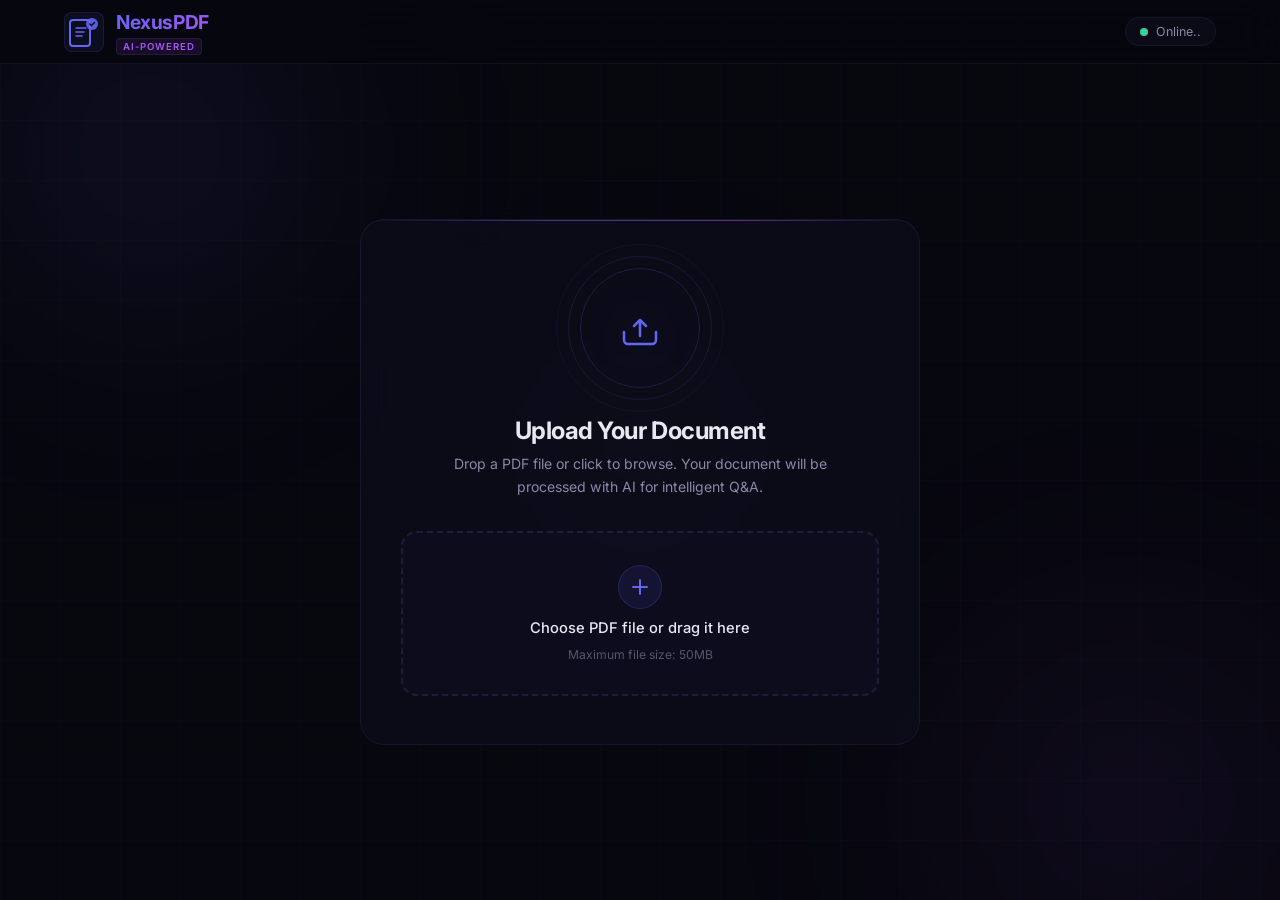
<file: public/index.html>
<!DOCTYPE html>
<html lang="en">
<head>
    <meta charset="UTF-8">
    <meta name="viewport" content="width=device-width, initial-scale=1.0">
    <meta name="description" content="Chat with your PDF documents using AI-powered RAG. Upload a PDF and ask questions about its contents.">
    <title>NexusPDF — AI Document Intelligence</title>
    <link rel="preconnect" href="https://fonts.googleapis.com">
    <link rel="preconnect" href="https://fonts.gstatic.com" crossorigin>
    <link href="https://fonts.googleapis.com/css2?family=Inter:wght@300;400;500;600;700;800&family=JetBrains+Mono:wght@400;500&display=swap" rel="stylesheet">
    <link rel="stylesheet" href="./styles.css">
</head>
<body>
    <!-- Animated Background -->
    <div class="bg-grid"></div>
    <div class="bg-glow bg-glow-1"></div>
    <div class="bg-glow bg-glow-2"></div>
    <div class="bg-glow bg-glow-3"></div>
    <div class="scanline"></div>

    <!-- Main App Container -->
    <div id="app" class="app-container">
        <!-- Header -->
        <header class="header">
            <div class="header-inner">
                <div class="logo-group">
                    <div class="logo-icon">
                        <svg width="32" height="32" viewBox="0 0 32 32" fill="none">
                            <rect x="2" y="4" width="20" height="26" rx="3" stroke="url(#logoGrad)" stroke-width="2"/>
                            <path d="M8 12H18M8 16H16M8 20H14" stroke="url(#logoGrad)" stroke-width="1.5" stroke-linecap="round"/>
                            <circle cx="24" cy="8" r="6" fill="url(#logoGrad)" opacity="0.9"/>
                            <path d="M22 8L23.5 9.5L26.5 6.5" stroke="#0a0a0f" stroke-width="1.5" stroke-linecap="round" stroke-linejoin="round"/>
                            <defs>
                                <linearGradient id="logoGrad" x1="0" y1="0" x2="32" y2="32">
                                    <stop stop-color="#6366f1"/>
                                    <stop offset="1" stop-color="#a855f7"/>
                                </linearGradient>
                            </defs>
                        </svg>
                    </div>
                    <div class="logo-text">
                        <h1>NexusPDF</h1>
                        <span class="logo-badge">AI-Powered</span>
                    </div>
                </div>
                <div class="header-status">
                    <span class="status-dot"></span>
                    <span class="status-text">Online..</span>
                </div>
            </div>
        </header>

        <!-- Main Content -->
        <main class="main-content">
            <!-- Upload Section (shown when no document is loaded) -->
            <section id="uploadSection" class="upload-section">
                <div class="upload-card">
                    <div class="upload-visual">
                        <div class="upload-rings">
                            <div class="ring ring-1"></div>
                            <div class="ring ring-2"></div>
                            <div class="ring ring-3"></div>
                        </div>
                        <div class="upload-icon-wrapper">
                            <svg class="upload-icon" width="48" height="48" viewBox="0 0 48 48" fill="none">
                                <path d="M24 32V16M24 16L18 22M24 16L30 22" stroke="currentColor" stroke-width="2.5" stroke-linecap="round" stroke-linejoin="round"/>
                                <path d="M8 28V36C8 38.2091 9.79086 40 12 40H36C38.2091 40 40 38.2091 40 36V28" stroke="currentColor" stroke-width="2.5" stroke-linecap="round" stroke-linejoin="round"/>
                            </svg>
                        </div>
                    </div>
                    <h2 class="upload-title">Upload Your Document</h2>
                    <p class="upload-subtitle">Drop a PDF file or click to browse. Your document will be processed with AI for intelligent Q&A.</p>
                    
                    <div class="upload-dropzone" id="dropzone">
                        <input type="file" id="fileInput" accept=".pdf" hidden>
                        <div class="dropzone-content" id="dropzoneContent">
                            <div class="dropzone-icon">
                                <svg width="24" height="24" viewBox="0 0 24 24" fill="none">
                                    <path d="M12 5V19M5 12H19" stroke="currentColor" stroke-width="2" stroke-linecap="round"/>
                                </svg>
                            </div>
                            <span class="dropzone-text">Choose PDF file or drag it here</span>
                            <span class="dropzone-hint">Maximum file size: 50MB</span>
                        </div>
                    </div>

                    <!-- Processing State (hidden by default) -->
                    <div class="processing-overlay" id="processingOverlay">
                        <div class="processing-content">
                            <div class="processing-spinner">
                                <div class="spinner-ring"></div>
                                <div class="spinner-ring spinner-ring-2"></div>
                                <div class="spinner-percentage" id="processingPercentage">0%</div>
                            </div>
                            <h3 class="processing-title" id="processingTitle">Uploading Document...</h3>
                            <p class="processing-status" id="processingStatus">Preparing your file for analysis</p>
                            <div class="processing-steps">
                                <div class="step" id="step1">
                                    <div class="step-indicator active"></div>
                                    <span>Uploading file</span>
                                </div>
                                <div class="step" id="step2">
                                    <div class="step-indicator"></div>
                                    <span>Extracting text</span>
                                </div>
                                <div class="step" id="step3">
                                    <div class="step-indicator"></div>
                                    <span>Generating embeddings</span>
                                </div>
                                <div class="step" id="step4">
                                    <div class="step-indicator"></div>
                                    <span>Building vector index</span>
                                </div>
                            </div>
                        </div>
                    </div>
                </div>
            </section>

            <!-- Chat Section (shown after document is uploaded) -->
            <section id="chatSection" class="chat-section hidden">
                <!-- Document Info Bar -->
                <div class="doc-info-bar">
                    <div class="doc-info-left">
                        <div class="doc-icon">
                            <svg width="20" height="20" viewBox="0 0 20 20" fill="none">
                                <path d="M4 2H12L16 6V18H4V2Z" stroke="currentColor" stroke-width="1.5" stroke-linejoin="round"/>
                                <path d="M12 2V6H16" stroke="currentColor" stroke-width="1.5" stroke-linejoin="round"/>
                                <path d="M7 10H13M7 13H11" stroke="currentColor" stroke-width="1.2" stroke-linecap="round"/>
                            </svg>
                        </div>
                        <div class="doc-details">
                            <span class="doc-name" id="docName">document.pdf</span>
                            <span class="doc-meta" id="docMeta">12 pages · 45 chunks</span>
                        </div>
                    </div>
                    <button class="btn-remove" id="btnRemoveDoc" title="Remove document and upload a new one">
                        <svg width="16" height="16" viewBox="0 0 16 16" fill="none">
                            <path d="M4 4L12 12M12 4L4 12" stroke="currentColor" stroke-width="1.5" stroke-linecap="round"/>
                        </svg>
                        <span>New Document</span>
                    </button>
                </div>

                <!-- Chat Messages Area -->
                <div class="chat-messages" id="chatMessages">
                    <div class="welcome-message">
                        <div class="welcome-icon">
                            <svg width="40" height="40" viewBox="0 0 40 40" fill="none">
                                <circle cx="20" cy="20" r="18" stroke="url(#welcomeGrad)" stroke-width="1.5" stroke-dasharray="4 3"/>
                                <path d="M14 20C14 16.6863 16.6863 14 20 14C23.3137 14 26 16.6863 26 20" stroke="url(#welcomeGrad)" stroke-width="1.5" stroke-linecap="round"/>
                                <circle cx="20" cy="24" r="2" fill="url(#welcomeGrad)"/>
                                <defs>
                                    <linearGradient id="welcomeGrad" x1="0" y1="0" x2="40" y2="40">
                                        <stop stop-color="#6366f1"/>
                                        <stop offset="1" stop-color="#a855f7"/>
                                    </linearGradient>
                                </defs>
                            </svg>
                        </div>
                        <h3>Ready to Explore Your Document</h3>
                        <p>Ask any question about your uploaded PDF. I'll find the most relevant sections and provide accurate answers with source citations.</p>
                        <div class="suggestion-chips">
                            <button class="chip" data-question="What is the main topic of this document?">📄 Main topic</button>
                            <button class="chip" data-question="Can you summarize the key points?">📋 Key points</button>
                            <button class="chip" data-question="What are the conclusions drawn in this document?">🎯 Conclusions</button>
                        </div>
                    </div>
                </div>

                <!-- Chat Input -->
                <div class="chat-input-wrapper">
                    <form id="chatForm" class="chat-input-form">
                        <div class="input-container">
                            <textarea id="chatInput" placeholder="Ask a question about your document..." rows="1" maxlength="2000"></textarea>
                            <button type="submit" class="btn-send" id="btnSend" disabled>
                                <svg width="20" height="20" viewBox="0 0 20 20" fill="none">
                                    <path d="M3 10L17 3L10 17L9 11L3 10Z" fill="currentColor"/>
                                </svg>
                            </button>
                        </div>
                        <div class="input-footer">
                            <span class="char-count"><span id="charCount">0</span>/2000</span>
                        </div>
                    </form>
                </div>
            </section>
        </main>
    </div>

    <script src="./config.js"></script>
    <script src="./app.js"></script>
</body>
</html>
</file>
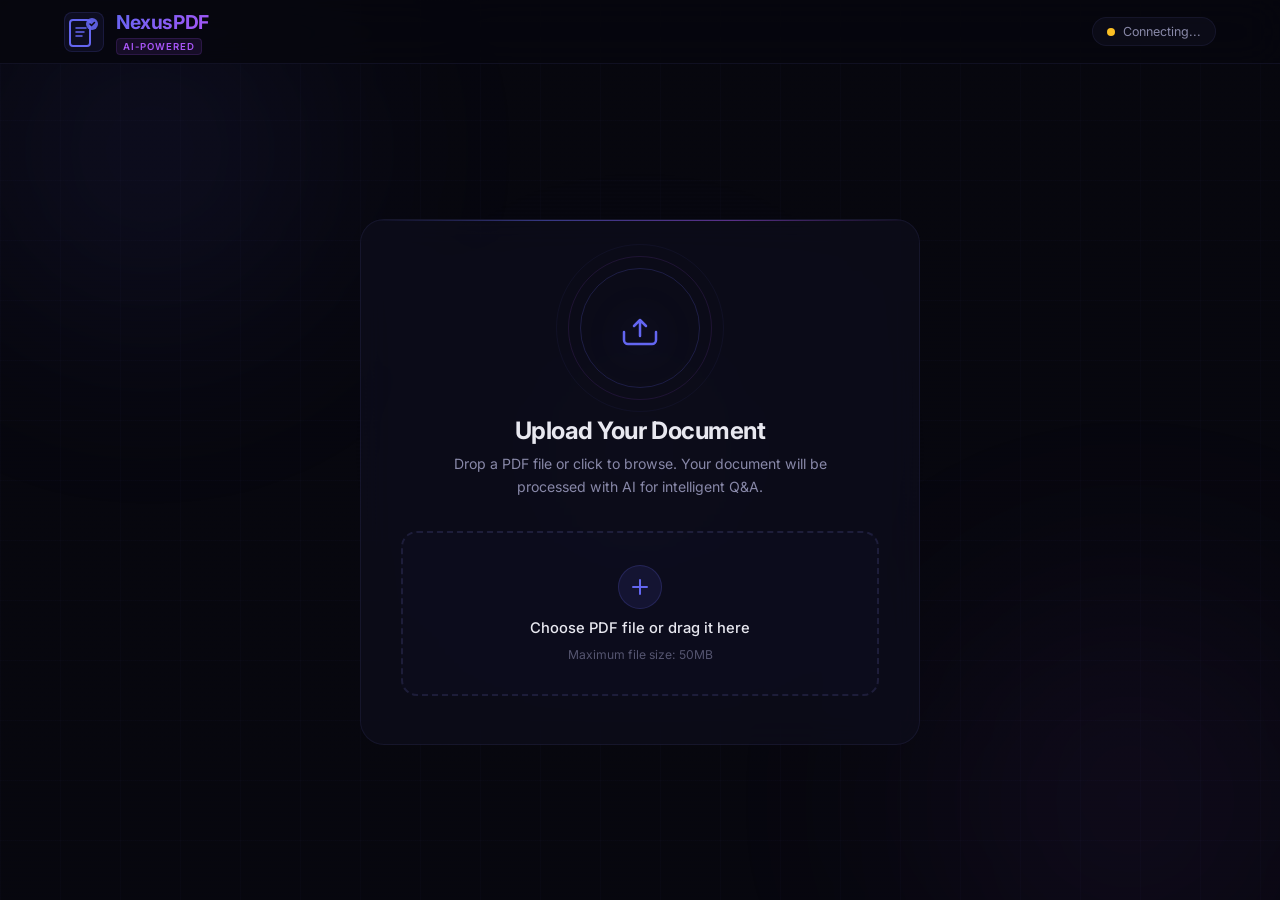
<file: static/index.html>
<!DOCTYPE html>
<html lang="en">
<head>
    <meta charset="UTF-8">
    <meta name="viewport" content="width=device-width, initial-scale=1.0">
    <meta name="description" content="Chat with your PDF documents using AI-powered RAG. Upload a PDF and ask questions about its contents.">
    <title>NexusPDF — AI Document Intelligence</title>
    <link rel="preconnect" href="https://fonts.googleapis.com">
    <link rel="preconnect" href="https://fonts.gstatic.com" crossorigin>
    <link href="https://fonts.googleapis.com/css2?family=Inter:wght@300;400;500;600;700;800&family=JetBrains+Mono:wght@400;500&display=swap" rel="stylesheet">
    <link rel="stylesheet" href="/static/styles.css">
</head>
<body>
    <!-- Animated Background -->
    <div class="bg-grid"></div>
    <div class="bg-glow bg-glow-1"></div>
    <div class="bg-glow bg-glow-2"></div>
    <div class="bg-glow bg-glow-3"></div>
    <div class="scanline"></div>

    <!-- Main App Container -->
    <div id="app" class="app-container">
        <!-- Header -->
        <header class="header">
            <div class="header-inner">
                <div class="logo-group">
                    <div class="logo-icon">
                        <svg width="32" height="32" viewBox="0 0 32 32" fill="none">
                            <rect x="2" y="4" width="20" height="26" rx="3" stroke="url(#logoGrad)" stroke-width="2"/>
                            <path d="M8 12H18M8 16H16M8 20H14" stroke="url(#logoGrad)" stroke-width="1.5" stroke-linecap="round"/>
                            <circle cx="24" cy="8" r="6" fill="url(#logoGrad)" opacity="0.9"/>
                            <path d="M22 8L23.5 9.5L26.5 6.5" stroke="#0a0a0f" stroke-width="1.5" stroke-linecap="round" stroke-linejoin="round"/>
                            <defs>
                                <linearGradient id="logoGrad" x1="0" y1="0" x2="32" y2="32">
                                    <stop stop-color="#6366f1"/>
                                    <stop offset="1" stop-color="#a855f7"/>
                                </linearGradient>
                            </defs>
                        </svg>
                    </div>
                    <div class="logo-text">
                        <h1>NexusPDF</h1>
                        <span class="logo-badge">AI-Powered</span>
                    </div>
                </div>
                <div class="header-status" id="serverStatus">
                    <span class="status-dot"></span>
                    <span class="status-text">Connecting...</span>
                </div>
            </div>
        </header>

        <!-- Main Content -->
        <main class="main-content">
            <!-- Upload Section (shown when no document is loaded) -->
            <section id="uploadSection" class="upload-section">
                <div class="upload-card">
                    <div class="upload-visual">
                        <div class="upload-rings">
                            <div class="ring ring-1"></div>
                            <div class="ring ring-2"></div>
                            <div class="ring ring-3"></div>
                        </div>
                        <div class="upload-icon-wrapper">
                            <svg class="upload-icon" width="48" height="48" viewBox="0 0 48 48" fill="none">
                                <path d="M24 32V16M24 16L18 22M24 16L30 22" stroke="currentColor" stroke-width="2.5" stroke-linecap="round" stroke-linejoin="round"/>
                                <path d="M8 28V36C8 38.2091 9.79086 40 12 40H36C38.2091 40 40 38.2091 40 36V28" stroke="currentColor" stroke-width="2.5" stroke-linecap="round" stroke-linejoin="round"/>
                            </svg>
                        </div>
                    </div>
                    <h2 class="upload-title">Upload Your Document</h2>
                    <p class="upload-subtitle">Drop a PDF file or click to browse. Your document will be processed with AI for intelligent Q&A.</p>
                    
                    <div class="upload-dropzone" id="dropzone">
                        <input type="file" id="fileInput" accept=".pdf" hidden>
                        <div class="dropzone-content" id="dropzoneContent">
                            <div class="dropzone-icon">
                                <svg width="24" height="24" viewBox="0 0 24 24" fill="none">
                                    <path d="M12 5V19M5 12H19" stroke="currentColor" stroke-width="2" stroke-linecap="round"/>
                                </svg>
                            </div>
                            <span class="dropzone-text">Choose PDF file or drag it here</span>
                            <span class="dropzone-hint">Maximum file size: 50MB</span>
                        </div>
                    </div>

                    <!-- Processing State (hidden by default) -->
                    <div class="processing-overlay" id="processingOverlay">
                        <div class="processing-content">
                            <div class="processing-spinner">
                                <div class="spinner-ring"></div>
                                <div class="spinner-ring spinner-ring-2"></div>
                                <div class="spinner-percentage" id="processingPercentage">0%</div>
                            </div>
                            <h3 class="processing-title" id="processingTitle">Uploading Document...</h3>
                            <p class="processing-status" id="processingStatus">Preparing your file for analysis</p>
                            <div class="processing-steps">
                                <div class="step" id="step1">
                                    <div class="step-indicator active"></div>
                                    <span>Uploading file</span>
                                </div>
                                <div class="step" id="step2">
                                    <div class="step-indicator"></div>
                                    <span>Extracting text</span>
                                </div>
                                <div class="step" id="step3">
                                    <div class="step-indicator"></div>
                                    <span>Generating embeddings</span>
                                </div>
                                <div class="step" id="step4">
                                    <div class="step-indicator"></div>
                                    <span>Building vector index</span>
                                </div>
                            </div>
                        </div>
                    </div>
                </div>
            </section>

            <!-- Chat Section (shown after document is uploaded) -->
            <section id="chatSection" class="chat-section hidden">
                <!-- Document Info Bar -->
                <div class="doc-info-bar">
                    <div class="doc-info-left">
                        <div class="doc-icon">
                            <svg width="20" height="20" viewBox="0 0 20 20" fill="none">
                                <path d="M4 2H12L16 6V18H4V2Z" stroke="currentColor" stroke-width="1.5" stroke-linejoin="round"/>
                                <path d="M12 2V6H16" stroke="currentColor" stroke-width="1.5" stroke-linejoin="round"/>
                                <path d="M7 10H13M7 13H11" stroke="currentColor" stroke-width="1.2" stroke-linecap="round"/>
                            </svg>
                        </div>
                        <div class="doc-details">
                            <span class="doc-name" id="docName">document.pdf</span>
                            <span class="doc-meta" id="docMeta">12 pages · 45 chunks</span>
                        </div>
                    </div>
                    <button class="btn-remove" id="btnRemoveDoc" title="Remove document and upload a new one">
                        <svg width="16" height="16" viewBox="0 0 16 16" fill="none">
                            <path d="M4 4L12 12M12 4L4 12" stroke="currentColor" stroke-width="1.5" stroke-linecap="round"/>
                        </svg>
                        <span>New Document</span>
                    </button>
                </div>

                <!-- Chat Messages Area -->
                <div class="chat-messages" id="chatMessages">
                    <div class="welcome-message">
                        <div class="welcome-icon">
                            <svg width="40" height="40" viewBox="0 0 40 40" fill="none">
                                <circle cx="20" cy="20" r="18" stroke="url(#welcomeGrad)" stroke-width="1.5" stroke-dasharray="4 3"/>
                                <path d="M14 20C14 16.6863 16.6863 14 20 14C23.3137 14 26 16.6863 26 20" stroke="url(#welcomeGrad)" stroke-width="1.5" stroke-linecap="round"/>
                                <circle cx="20" cy="24" r="2" fill="url(#welcomeGrad)"/>
                                <defs>
                                    <linearGradient id="welcomeGrad" x1="0" y1="0" x2="40" y2="40">
                                        <stop stop-color="#6366f1"/>
                                        <stop offset="1" stop-color="#a855f7"/>
                                    </linearGradient>
                                </defs>
                            </svg>
                        </div>
                        <h3>Ready to Explore Your Document</h3>
                        <p>Ask any question about your uploaded PDF. I'll find the most relevant sections and provide accurate answers with source citations.</p>
                        <div class="suggestion-chips">
                            <button class="chip" data-question="What is the main topic of this document?">📄 Main topic</button>
                            <button class="chip" data-question="Can you summarize the key points?">📋 Key points</button>
                            <button class="chip" data-question="What are the conclusions drawn in this document?">🎯 Conclusions</button>
                        </div>
                    </div>
                </div>

                <!-- Chat Input -->
                <div class="chat-input-wrapper">
                    <form id="chatForm" class="chat-input-form">
                        <div class="input-container">
                            <textarea id="chatInput" placeholder="Ask a question about your document..." rows="1" maxlength="2000"></textarea>
                            <button type="submit" class="btn-send" id="btnSend" disabled>
                                <svg width="20" height="20" viewBox="0 0 20 20" fill="none">
                                    <path d="M3 10L17 3L10 17L9 11L3 10Z" fill="currentColor"/>
                                </svg>
                            </button>
                        </div>
                        <div class="input-footer">
                            <span class="char-count"><span id="charCount">0</span>/2000</span>
                        </div>
                    </form>
                </div>
            </section>
        </main>
    </div>

    <script src="/static/config.js"></script>
    <script src="/static/app.js"></script>
</body>
</html>
</file>
<file: public/styles.css>
*, *::before, *::after {
    margin: 0;
    padding: 0;
    box-sizing: border-box;
}

:root {
    /* Core palette */
    --bg-primary: #07070e;
    --bg-secondary: #0d0d1a;
    --bg-card: rgba(15, 15, 30, 0.65);
    --bg-card-hover: rgba(20, 20, 40, 0.75);
    --bg-input: rgba(15, 15, 30, 0.8);

    /* Accent */
    --accent-1: #6366f1;
    --accent-2: #a855f7;
    --accent-3: #8b5cf6;
    --accent-glow: rgba(99, 102, 241, 0.15);
    --accent-glow-strong: rgba(99, 102, 241, 0.35);

    /* Text */
    --text-primary: #e8e8f0;
    --text-secondary: #8888a8;
    --text-muted: #555570;
    --text-accent: #a5b4fc;

    /* Borders */
    --border-subtle: rgba(100, 100, 180, 0.12);
    --border-glow: rgba(99, 102, 241, 0.3);

    /* Status */
    --success: #34d399;
    --error: #f87171;
    --warning: #fbbf24;

    /* Sizing */
    --header-height: 64px;
    --radius-sm: 8px;
    --radius-md: 12px;
    --radius-lg: 16px;
    --radius-xl: 24px;

    /* Transitions */
    --transition-fast: 150ms cubic-bezier(0.4, 0, 0.2, 1);
    --transition-base: 250ms cubic-bezier(0.4, 0, 0.2, 1);
    --transition-slow: 400ms cubic-bezier(0.4, 0, 0.2, 1);
}

html {
    font-size: 16px;
    scroll-behavior: smooth;
    -webkit-font-smoothing: antialiased;
    -moz-osx-font-smoothing: grayscale;
}

body {
    font-family: 'Inter', system-ui, -apple-system, sans-serif;
    background: var(--bg-primary);
    color: var(--text-primary);
    min-height: 100vh;
    overflow-x: hidden;
    position: relative;
}

/* ── Animated Background ───────────────────────── */
.bg-grid {
    position: fixed;
    inset: 0;
    background-image:
        linear-gradient(rgba(100, 100, 180, 0.03) 1px, transparent 1px),
        linear-gradient(90deg, rgba(100, 100, 180, 0.03) 1px, transparent 1px);
    background-size: 60px 60px;
    z-index: 0;
    pointer-events: none;
}

.bg-glow {
    position: fixed;
    border-radius: 50%;
    filter: blur(100px);
    z-index: 0;
    pointer-events: none;
    animation: glowFloat 15s ease-in-out infinite;
}

.bg-glow-1 {
    width: 500px;
    height: 500px;
    background: radial-gradient(circle, rgba(99, 102, 241, 0.12), transparent 70%);
    top: -100px;
    left: -100px;
    animation-delay: 0s;
}

.bg-glow-2 {
    width: 600px;
    height: 600px;
    background: radial-gradient(circle, rgba(168, 85, 247, 0.08), transparent 70%);
    bottom: -200px;
    right: -150px;
    animation-delay: -5s;
}

.bg-glow-3 {
    width: 400px;
    height: 400px;
    background: radial-gradient(circle, rgba(99, 102, 241, 0.06), transparent 70%);
    top: 50%;
    left: 50%;
    transform: translate(-50%, -50%);
    animation-delay: -10s;
}

@keyframes glowFloat {
    0%, 100% { transform: translate(0, 0) scale(1); }
    33% { transform: translate(30px, -20px) scale(1.05); }
    66% { transform: translate(-20px, 15px) scale(0.95); }
}

.scanline {
    position: fixed;
    inset: 0;
    background: repeating-linear-gradient(
        0deg,
        transparent,
        transparent 2px,
        rgba(100, 100, 180, 0.008) 2px,
        rgba(100, 100, 180, 0.008) 4px
    );
    pointer-events: none;
    z-index: 0;
}

/* ── App Container ─────────────────────────────── */
.app-container {
    position: relative;
    z-index: 1;
    display: flex;
    flex-direction: column;
    min-height: 100vh;
}

/* ── Header ────────────────────────────────────── */
.header {
    height: var(--header-height);
    border-bottom: 1px solid var(--border-subtle);
    background: rgba(7, 7, 14, 0.85);
    backdrop-filter: blur(20px) saturate(1.4);
    -webkit-backdrop-filter: blur(20px) saturate(1.4);
    position: sticky;
    top: 0;
    z-index: 100;
}

.header-inner {
    max-width: 1200px;
    margin: 0 auto;
    padding: 0 24px;
    height: 100%;
    display: flex;
    align-items: center;
    justify-content: space-between;
}

.logo-group {
    display: flex;
    align-items: center;
    gap: 12px;
}

.logo-icon {
    width: 40px;
    height: 40px;
    display: flex;
    align-items: center;
    justify-content: center;
    background: rgba(99, 102, 241, 0.08);
    border: 1px solid rgba(99, 102, 241, 0.15);
    border-radius: var(--radius-sm);
}

.logo-text h1 {
    font-size: 1.2rem;
    font-weight: 700;
    background: linear-gradient(135deg, var(--accent-1), var(--accent-2));
    -webkit-background-clip: text;
    -webkit-text-fill-color: transparent;
    background-clip: text;
    letter-spacing: -0.02em;
}

.logo-badge {
    font-size: 0.6rem;
    font-weight: 600;
    text-transform: uppercase;
    letter-spacing: 0.1em;
    color: var(--accent-2);
    background: rgba(168, 85, 247, 0.1);
    padding: 2px 6px;
    border-radius: 4px;
    border: 1px solid rgba(168, 85, 247, 0.15);
}

.header-status {
    display: flex;
    align-items: center;
    gap: 8px;
    padding: 6px 14px;
    border-radius: 100px;
    background: rgba(15, 15, 30, 0.6);
    border: 1px solid var(--border-subtle);
    font-size: 0.78rem;
    color: var(--text-secondary);
}

.status-dot {
    width: 8px;
    height: 8px;
    border-radius: 50%;
    background: var(--success);
    animation: statusPulse 2s ease-in-out infinite;
}

.header-status.online .status-dot {
    background: var(--success);
}

.header-status.offline .status-dot {
    background: var(--error);
    animation: none;
}

@keyframes statusPulse {
    0%, 100% {
        opacity: 1;
        box-shadow: 0 0 0 0 rgba(34, 197, 94, 0.4);
    }
    50% {
        opacity: 0.7;
        box-shadow: 0 0 0 4px rgba(34, 197, 94, 0);
    }
}

/* ── Main Content ──────────────────────────────── */
.main-content {
    flex: 1;
    display: flex;
    flex-direction: column;
}

/* ── Upload Section ────────────────────────────── */
.upload-section {
    flex: 1;
    display: flex;
    align-items: center;
    justify-content: center;
    padding: 24px;
}

.upload-card {
    width: 100%;
    max-width: 560px;
    background: var(--bg-card);
    border: 1px solid var(--border-subtle);
    border-radius: var(--radius-xl);
    padding: 48px 40px;
    text-align: center;
    position: relative;
    overflow: hidden;
    backdrop-filter: blur(16px);
    -webkit-backdrop-filter: blur(16px);
    transition: border-color var(--transition-base);
}

.upload-card::before {
    content: '';
    position: absolute;
    top: 0;
    left: 0;
    right: 0;
    height: 1px;
    background: linear-gradient(90deg, transparent, var(--accent-1), var(--accent-2), transparent);
    opacity: 0.5;
}

.upload-card:hover {
    border-color: var(--border-glow);
}

/* Upload Visual / Rings */
.upload-visual {
    position: relative;
    width: 120px;
    height: 120px;
    margin: 0 auto 28px;
}

.upload-rings {
    position: absolute;
    inset: 0;
}

.ring {
    position: absolute;
    border: 1px solid;
    border-radius: 50%;
    animation: ringPulse 3s ease-in-out infinite;
}

.ring-1 {
    inset: 0;
    border-color: rgba(99, 102, 241, 0.2);
    animation-delay: 0s;
}

.ring-2 {
    inset: -12px;
    border-color: rgba(168, 85, 247, 0.12);
    animation-delay: 1s;
}

.ring-3 {
    inset: -24px;
    border-color: rgba(99, 102, 241, 0.06);
    animation-delay: 2s;
}

@keyframes ringPulse {
    0%, 100% { transform: scale(1); opacity: 1; }
    50% { transform: scale(1.08); opacity: 0.5; }
}

.upload-icon-wrapper {
    position: absolute;
    inset: 0;
    display: flex;
    align-items: center;
    justify-content: center;
    color: var(--accent-1);
}

.upload-icon {
    filter: drop-shadow(0 0 20px rgba(99, 102, 241, 0.3));
    animation: floatIcon 4s ease-in-out infinite;
}

@keyframes floatIcon {
    0%, 100% { transform: translateY(0); }
    50% { transform: translateY(-6px); }
}

.upload-title {
    font-size: 1.5rem;
    font-weight: 700;
    margin-bottom: 8px;
    letter-spacing: -0.02em;
}

.upload-subtitle {
    font-size: 0.88rem;
    color: var(--text-secondary);
    line-height: 1.6;
    margin-bottom: 32px;
    max-width: 400px;
    margin-left: auto;
    margin-right: auto;
}

/* Dropzone */
.upload-dropzone {
    border: 2px dashed rgba(100, 100, 180, 0.2);
    border-radius: var(--radius-lg);
    padding: 32px 24px;
    cursor: pointer;
    transition: var(--transition-base);
    background: rgba(99, 102, 241, 0.02);
    position: relative;
}

.upload-dropzone:hover,
.upload-dropzone.drag-over {
    border-color: var(--accent-1);
    background: rgba(99, 102, 241, 0.06);
    transform: scale(1.01);
}

.upload-dropzone.drag-over {
    box-shadow: 0 0 30px rgba(99, 102, 241, 0.15);
}

.dropzone-content {
    display: flex;
    flex-direction: column;
    align-items: center;
    gap: 10px;
}

.dropzone-icon {
    width: 44px;
    height: 44px;
    display: flex;
    align-items: center;
    justify-content: center;
    border-radius: 50%;
    background: rgba(99, 102, 241, 0.1);
    border: 1px solid rgba(99, 102, 241, 0.2);
    color: var(--accent-1);
}

.dropzone-text {
    font-size: 0.92rem;
    font-weight: 500;
    color: var(--text-primary);
}

.dropzone-hint {
    font-size: 0.76rem;
    color: var(--text-muted);
}

/* File selected state */
.upload-dropzone.file-selected {
    border-color: var(--success);
    background: rgba(52, 211, 153, 0.04);
}

.file-selected-content {
    display: flex;
    flex-direction: column;
    align-items: center;
    gap: 12px;
}

.file-selected-icon {
    width: 48px;
    height: 48px;
    display: flex;
    align-items: center;
    justify-content: center;
    border-radius: var(--radius-md);
    background: rgba(52, 211, 153, 0.1);
    color: var(--success);
}

.file-selected-name {
    font-size: 0.92rem;
    font-weight: 600;
    color: var(--text-primary);
    word-break: break-all;
}

.file-selected-size {
    font-size: 0.78rem;
    color: var(--text-secondary);
}

.btn-upload-action {
    margin-top: 8px;
    padding: 10px 32px;
    border: none;
    border-radius: 100px;
    background: linear-gradient(135deg, var(--accent-1), var(--accent-2));
    color: #fff;
    font-family: 'Inter', sans-serif;
    font-size: 0.88rem;
    font-weight: 600;
    cursor: pointer;
    transition: var(--transition-base);
    box-shadow: 0 4px 20px rgba(99, 102, 241, 0.3);
}

.btn-upload-action:hover {
    transform: translateY(-2px);
    box-shadow: 0 6px 28px rgba(99, 102, 241, 0.45);
}

.btn-change-file {
    background: none;
    border: none;
    color: var(--text-secondary);
    font-family: 'Inter', sans-serif;
    font-size: 0.78rem;
    cursor: pointer;
    text-decoration: underline;
    text-underline-offset: 3px;
    margin-top: 4px;
    transition: color var(--transition-fast);
}

.btn-change-file:hover {
    color: var(--text-primary);
}

/* ── Processing Overlay ────────────────────────── */
.processing-overlay {
    position: absolute;
    inset: 0;
    background: rgba(7, 7, 14, 0.92);
    backdrop-filter: blur(10px);
    -webkit-backdrop-filter: blur(10px);
    display: flex;
    align-items: center;
    justify-content: center;
    border-radius: var(--radius-xl);
    z-index: 10;
    opacity: 0;
    visibility: hidden;
    transition: var(--transition-base);
}

.processing-overlay.active {
    opacity: 1;
    visibility: visible;
}

.processing-content {
    text-align: center;
}

.processing-spinner {
    width: 90px;
    height: 90px;
    margin: 0 auto 24px;
    position: relative;
    display: flex;
    align-items: center;
    justify-content: center;
}

.spinner-ring {
    position: absolute;
    inset: 0;
    border: 2px solid transparent;
    border-top-color: var(--accent-1);
    border-radius: 50%;
    animation: spinnerRotate 1.2s linear infinite;
}

.spinner-ring-2 {
    inset: 8px;
    border-top-color: var(--accent-2);
    animation-direction: reverse;
    animation-duration: 0.9s;
}

@keyframes spinnerRotate {
    to { transform: rotate(360deg); }
}

.spinner-percentage {
    font-size: 0.78rem;
    font-weight: 700;
    color: var(--accent-1);
    font-family: 'JetBrains Mono', monospace;
}

.processing-title {
    font-size: 1.1rem;
    font-weight: 600;
    margin-bottom: 6px;
}

.processing-status {
    font-size: 0.82rem;
    color: var(--text-secondary);
    margin-bottom: 24px;
}

.processing-steps {
    display: flex;
    flex-direction: column;
    gap: 10px;
    text-align: left;
    max-width: 260px;
    margin: 0 auto;
}

.step {
    display: flex;
    align-items: center;
    gap: 10px;
    font-size: 0.8rem;
    color: var(--text-muted);
    transition: color var(--transition-base);
}

.step.active {
    color: var(--text-primary);
}

.step.done {
    color: var(--success);
}

.step-indicator {
    width: 18px;
    height: 18px;
    border-radius: 50%;
    border: 2px solid var(--text-muted);
    position: relative;
    transition: var(--transition-base);
    flex-shrink: 0;
}

.step-indicator.active {
    border-color: var(--accent-1);
    background: rgba(99, 102, 241, 0.15);
    animation: stepPulse 1.5s ease-in-out infinite;
}

.step-indicator.done {
    border-color: var(--success);
    background: var(--success);
}

.step-indicator.done::after {
    content: '';
    position: absolute;
    left: 5px;
    top: 2px;
    width: 4px;
    height: 8px;
    border: solid var(--bg-primary);
    border-width: 0 2px 2px 0;
    transform: rotate(45deg);
}

@keyframes stepPulse {
    0%, 100% { box-shadow: 0 0 0 0 rgba(99, 102, 241, 0.3); }
    50% { box-shadow: 0 0 0 6px rgba(99, 102, 241, 0); }
}

/* ── Chat Section ──────────────────────────────── */
.chat-section {
    flex: 1;
    display: flex;
    flex-direction: column;
    max-width: 900px;
    width: 100%;
    margin: 0 auto;
    padding: 0 16px;
    height: calc(100vh - var(--header-height));
}

/* Document Info Bar */
.doc-info-bar {
    display: flex;
    align-items: center;
    justify-content: space-between;
    padding: 12px 20px;
    margin: 16px 0;
    background: var(--bg-card);
    border: 1px solid var(--border-subtle);
    border-radius: var(--radius-md);
    backdrop-filter: blur(10px);
    -webkit-backdrop-filter: blur(10px);
}

.doc-info-left {
    display: flex;
    align-items: center;
    gap: 12px;
}

.doc-icon {
    width: 36px;
    height: 36px;
    display: flex;
    align-items: center;
    justify-content: center;
    border-radius: var(--radius-sm);
    background: rgba(99, 102, 241, 0.1);
    color: var(--accent-1);
}

.doc-name {
    font-size: 0.88rem;
    font-weight: 600;
    display: block;
}

.doc-meta {
    font-size: 0.74rem;
    color: var(--text-secondary);
}

.btn-remove {
    display: flex;
    align-items: center;
    gap: 6px;
    padding: 6px 14px;
    border: 1px solid rgba(248, 113, 113, 0.2);
    border-radius: 100px;
    background: rgba(248, 113, 113, 0.05);
    color: var(--error);
    font-family: 'Inter', sans-serif;
    font-size: 0.78rem;
    font-weight: 500;
    cursor: pointer;
    transition: var(--transition-base);
}

.btn-remove:hover {
    background: rgba(248, 113, 113, 0.12);
    border-color: rgba(248, 113, 113, 0.35);
}

/* Chat Messages */
.chat-messages {
    flex: 1;
    overflow-y: auto;
    padding: 16px 0;
    display: flex;
    flex-direction: column;
    gap: 16px;
    scrollbar-width: thin;
    scrollbar-color: rgba(100, 100, 180, 0.15) transparent;
}

.chat-messages::-webkit-scrollbar {
    width: 5px;
}

.chat-messages::-webkit-scrollbar-track {
    background: transparent;
}

.chat-messages::-webkit-scrollbar-thumb {
    background: rgba(100, 100, 180, 0.2);
    border-radius: 10px;
}

/* Welcome Message */
.welcome-message {
    display: flex;
    flex-direction: column;
    align-items: center;
    text-align: center;
    padding: 48px 24px;
    animation: fadeInUp 0.5s ease;
}

.welcome-icon {
    margin-bottom: 20px;
    animation: floatIcon 4s ease-in-out infinite;
}

.welcome-message h3 {
    font-size: 1.25rem;
    font-weight: 600;
    margin-bottom: 8px;
}

.welcome-message p {
    font-size: 0.88rem;
    color: var(--text-secondary);
    line-height: 1.6;
    max-width: 450px;
    margin-bottom: 24px;
}

.suggestion-chips {
    display: flex;
    gap: 8px;
    flex-wrap: wrap;
    justify-content: center;
}

.chip {
    padding: 8px 16px;
    border: 1px solid var(--border-subtle);
    border-radius: 100px;
    background: var(--bg-card);
    color: var(--text-secondary);
    font-family: 'Inter', sans-serif;
    font-size: 0.8rem;
    cursor: pointer;
    transition: var(--transition-base);
    white-space: nowrap;
}

.chip:hover {
    border-color: var(--border-glow);
    color: var(--text-primary);
    background: var(--bg-card-hover);
    transform: translateY(-1px);
}

/* Message Bubbles */
.message {
    display: flex;
    gap: 12px;
    max-width: 85%;
    animation: fadeInUp 0.3s ease;
}

.message.user {
    align-self: flex-end;
    flex-direction: row-reverse;
}

.message-avatar {
    width: 32px;
    height: 32px;
    border-radius: 50%;
    display: flex;
    align-items: center;
    justify-content: center;
    flex-shrink: 0;
    font-size: 0.78rem;
    font-weight: 700;
}

.message.user .message-avatar {
    background: linear-gradient(135deg, var(--accent-1), var(--accent-2));
    color: #fff;
}

.message.assistant .message-avatar {
    background: rgba(99, 102, 241, 0.12);
    border: 1px solid rgba(99, 102, 241, 0.2);
    color: var(--accent-1);
}

.message-body {
    flex: 1;
    min-width: 0;
}

.message-bubble {
    padding: 14px 18px;
    border-radius: var(--radius-lg);
    font-size: 0.88rem;
    line-height: 1.7;
    word-wrap: break-word;
    overflow-wrap: break-word;
}

.message.user .message-bubble {
    background: linear-gradient(135deg, rgba(99, 102, 241, 0.2), rgba(168, 85, 247, 0.15));
    border: 1px solid rgba(99, 102, 241, 0.2);
    border-radius: var(--radius-lg) 4px var(--radius-lg) var(--radius-lg);
}

.message.assistant .message-bubble {
    background: var(--bg-card);
    border: 1px solid var(--border-subtle);
    border-radius: 4px var(--radius-lg) var(--radius-lg) var(--radius-lg);
}

/* Sources panel inside assistant message */
.sources-panel {
    margin-top: 12px;
    padding: 12px 14px;
    border-radius: var(--radius-sm);
    background: rgba(99, 102, 241, 0.04);
    border: 1px solid rgba(99, 102, 241, 0.1);
}

.sources-panel-title {
    font-size: 0.72rem;
    font-weight: 600;
    text-transform: uppercase;
    letter-spacing: 0.08em;
    color: var(--accent-1);
    margin-bottom: 8px;
}

.source-item {
    padding: 8px 10px;
    border-radius: 6px;
    background: rgba(99, 102, 241, 0.05);
    margin-bottom: 6px;
    font-size: 0.78rem;
    line-height: 1.5;
    color: var(--text-secondary);
}

.source-item:last-child {
    margin-bottom: 0;
}

.source-badge {
    display: inline-flex;
    align-items: center;
    justify-content: center;
    width: 20px;
    height: 20px;
    border-radius: 4px;
    background: rgba(99, 102, 241, 0.15);
    color: var(--accent-1);
    font-size: 0.68rem;
    font-weight: 700;
    margin-right: 6px;
    vertical-align: middle;
    font-family: 'JetBrains Mono', monospace;
}

.source-page {
    font-size: 0.7rem;
    color: var(--text-muted);
    margin-left: 4px;
}

/* Streaming indicator */
.streaming-indicator {
    display: inline-flex;
    gap: 3px;
    align-items: center;
    margin-left: 4px;
    vertical-align: middle;
}

.streaming-indicator span {
    width: 4px;
    height: 4px;
    border-radius: 50%;
    background: var(--accent-1);
    animation: dotBlink 1.4s ease-in-out infinite;
}

.streaming-indicator span:nth-child(2) { animation-delay: 0.2s; }
.streaming-indicator span:nth-child(3) { animation-delay: 0.4s; }

@keyframes dotBlink {
    0%, 100% { opacity: 0.3; transform: scale(0.8); }
    50% { opacity: 1; transform: scale(1.1); }
}

/* Thinking indicator */
.thinking-bubble {
    display: flex;
    align-items: center;
    gap: 8px;
    padding: 14px 18px;
    border-radius: 4px var(--radius-lg) var(--radius-lg) var(--radius-lg);
    background: var(--bg-card);
    border: 1px solid var(--border-subtle);
    font-size: 0.84rem;
    color: var(--text-secondary);
}

.thinking-dots {
    display: flex;
    gap: 4px;
}

.thinking-dots span {
    width: 6px;
    height: 6px;
    border-radius: 50%;
    background: var(--accent-3);
    animation: dotBlink 1.4s ease-in-out infinite;
}

.thinking-dots span:nth-child(2) { animation-delay: 0.2s; }
.thinking-dots span:nth-child(3) { animation-delay: 0.4s; }

/* ── Chat Input ────────────────────────────────── */
.chat-input-wrapper {
    padding: 16px 0 24px;
    position: sticky;
    bottom: 0;
    background: linear-gradient(to top, var(--bg-primary) 60%, transparent);
}

.chat-input-form {
    background: var(--bg-input);
    border: 1px solid var(--border-subtle);
    border-radius: var(--radius-lg);
    padding: 4px;
    transition: border-color var(--transition-base);
}

.chat-input-form:focus-within {
    border-color: var(--border-glow);
    box-shadow: 0 0 20px rgba(99, 102, 241, 0.08);
}

.input-container {
    display: flex;
    align-items: flex-end;
    gap: 8px;
    padding: 8px 12px;
}

#chatInput {
    flex: 1;
    background: none;
    border: none;
    outline: none;
    color: var(--text-primary);
    font-family: 'Inter', sans-serif;
    font-size: 0.9rem;
    line-height: 1.5;
    resize: none;
    max-height: 150px;
    padding: 4px 0;
}

#chatInput::placeholder {
    color: var(--text-muted);
}

.btn-send {
    width: 36px;
    height: 36px;
    border: none;
    border-radius: var(--radius-sm);
    background: linear-gradient(135deg, var(--accent-1), var(--accent-2));
    color: #fff;
    cursor: pointer;
    display: flex;
    align-items: center;
    justify-content: center;
    flex-shrink: 0;
    transition: var(--transition-base);
    opacity: 0.4;
}

.btn-send:not(:disabled) {
    opacity: 1;
}

.btn-send:not(:disabled):hover {
    transform: scale(1.05);
    box-shadow: 0 4px 16px rgba(99, 102, 241, 0.3);
}

.btn-send:disabled {
    cursor: not-allowed;
}

.input-footer {
    display: flex;
    justify-content: flex-end;
    padding: 0 14px 6px;
}

.char-count {
    font-size: 0.68rem;
    color: var(--text-muted);
    font-family: 'JetBrains Mono', monospace;
}

/* ── Error Toast ───────────────────────────────── */
.error-toast {
    position: fixed;
    top: 80px;
    right: 24px;
    padding: 14px 20px;
    background: rgba(248, 113, 113, 0.1);
    border: 1px solid rgba(248, 113, 113, 0.25);
    border-radius: var(--radius-md);
    color: var(--error);
    font-size: 0.84rem;
    font-weight: 500;
    z-index: 1000;
    backdrop-filter: blur(12px);
    -webkit-backdrop-filter: blur(12px);
    animation: toastIn 0.4s ease, toastOut 0.4s ease 4s forwards;
    max-width: 400px;
}

@keyframes toastIn {
    from { opacity: 0; transform: translateX(30px); }
    to { opacity: 1; transform: translateX(0); }
}

@keyframes toastOut {
    to { opacity: 0; transform: translateX(30px); }
}

/* ── Animations ────────────────────────────────── */
@keyframes fadeInUp {
    from { opacity: 0; transform: translateY(12px); }
    to { opacity: 1; transform: translateY(0); }
}

/* ── Hidden Utility ────────────────────────────── */
.hidden {
    display: none !important;
}

/* ── Responsive ────────────────────────────────── */
@media (max-width: 768px) {
    .header-inner {
        padding: 0 16px;
    }

    .logo-badge {
        display: none;
    }

    .upload-card {
        padding: 32px 20px;
        border-radius: var(--radius-lg);
    }

    .upload-visual {
        width: 90px;
        height: 90px;
    }

    .upload-title {
        font-size: 1.25rem;
    }

    .upload-subtitle {
        font-size: 0.82rem;
    }

    .chat-section {
        padding: 0 8px;
    }

    .doc-info-bar {
        flex-direction: column;
        gap: 12px;
        align-items: flex-start;
    }

    .btn-remove {
        align-self: flex-end;
    }

    .message {
        max-width: 92%;
    }

    .suggestion-chips {
        flex-direction: column;
        align-items: center;
    }

    .bg-glow-1 { width: 300px; height: 300px; }
    .bg-glow-2 { width: 350px; height: 350px; }
    .bg-glow-3 { display: none; }
}

@media (max-width: 480px) {
    .header-status .status-text {
        display: none;
    }

    .upload-card {
        padding: 24px 16px;
    }

    .upload-dropzone {
        padding: 24px 16px;
    }

    .processing-steps {
        max-width: 220px;
    }
}

/* ── Success toast ─────────────────────────────── */
.success-toast {
    position: fixed;
    top: 80px;
    right: 24px;
    padding: 14px 20px;
    background: rgba(52, 211, 153, 0.1);
    border: 1px solid rgba(52, 211, 153, 0.25);
    border-radius: var(--radius-md);
    color: var(--success);
    font-size: 0.84rem;
    font-weight: 500;
    z-index: 1000;
    backdrop-filter: blur(12px);
    -webkit-backdrop-filter: blur(12px);
    animation: toastIn 0.4s ease, toastOut 0.4s ease 3s forwards;
    max-width: 400px;
}
</file>
<file: static/styles.css>
*, *::before, *::after {
    margin: 0;
    padding: 0;
    box-sizing: border-box;
}

:root {
    /* Core palette */
    --bg-primary: #07070e;
    --bg-secondary: #0d0d1a;
    --bg-card: rgba(15, 15, 30, 0.65);
    --bg-card-hover: rgba(20, 20, 40, 0.75);
    --bg-input: rgba(15, 15, 30, 0.8);

    /* Accent */
    --accent-1: #6366f1;
    --accent-2: #a855f7;
    --accent-3: #8b5cf6;
    --accent-glow: rgba(99, 102, 241, 0.15);
    --accent-glow-strong: rgba(99, 102, 241, 0.35);

    /* Text */
    --text-primary: #e8e8f0;
    --text-secondary: #8888a8;
    --text-muted: #555570;
    --text-accent: #a5b4fc;

    /* Borders */
    --border-subtle: rgba(100, 100, 180, 0.12);
    --border-glow: rgba(99, 102, 241, 0.3);

    /* Status */
    --success: #34d399;
    --error: #f87171;
    --warning: #fbbf24;

    /* Sizing */
    --header-height: 64px;
    --radius-sm: 8px;
    --radius-md: 12px;
    --radius-lg: 16px;
    --radius-xl: 24px;

    /* Transitions */
    --transition-fast: 150ms cubic-bezier(0.4, 0, 0.2, 1);
    --transition-base: 250ms cubic-bezier(0.4, 0, 0.2, 1);
    --transition-slow: 400ms cubic-bezier(0.4, 0, 0.2, 1);
}

html {
    font-size: 16px;
    scroll-behavior: smooth;
    -webkit-font-smoothing: antialiased;
    -moz-osx-font-smoothing: grayscale;
}

body {
    font-family: 'Inter', system-ui, -apple-system, sans-serif;
    background: var(--bg-primary);
    color: var(--text-primary);
    min-height: 100vh;
    overflow-x: hidden;
    position: relative;
}

/* ── Animated Background ───────────────────────── */
.bg-grid {
    position: fixed;
    inset: 0;
    background-image:
        linear-gradient(rgba(100, 100, 180, 0.03) 1px, transparent 1px),
        linear-gradient(90deg, rgba(100, 100, 180, 0.03) 1px, transparent 1px);
    background-size: 60px 60px;
    z-index: 0;
    pointer-events: none;
}

.bg-glow {
    position: fixed;
    border-radius: 50%;
    filter: blur(100px);
    z-index: 0;
    pointer-events: none;
    animation: glowFloat 15s ease-in-out infinite;
}

.bg-glow-1 {
    width: 500px;
    height: 500px;
    background: radial-gradient(circle, rgba(99, 102, 241, 0.12), transparent 70%);
    top: -100px;
    left: -100px;
    animation-delay: 0s;
}

.bg-glow-2 {
    width: 600px;
    height: 600px;
    background: radial-gradient(circle, rgba(168, 85, 247, 0.08), transparent 70%);
    bottom: -200px;
    right: -150px;
    animation-delay: -5s;
}

.bg-glow-3 {
    width: 400px;
    height: 400px;
    background: radial-gradient(circle, rgba(99, 102, 241, 0.06), transparent 70%);
    top: 50%;
    left: 50%;
    transform: translate(-50%, -50%);
    animation-delay: -10s;
}

@keyframes glowFloat {
    0%, 100% { transform: translate(0, 0) scale(1); }
    33% { transform: translate(30px, -20px) scale(1.05); }
    66% { transform: translate(-20px, 15px) scale(0.95); }
}

.scanline {
    position: fixed;
    inset: 0;
    background: repeating-linear-gradient(
        0deg,
        transparent,
        transparent 2px,
        rgba(100, 100, 180, 0.008) 2px,
        rgba(100, 100, 180, 0.008) 4px
    );
    pointer-events: none;
    z-index: 0;
}

/* ── App Container ─────────────────────────────── */
.app-container {
    position: relative;
    z-index: 1;
    display: flex;
    flex-direction: column;
    min-height: 100vh;
}

/* ── Header ────────────────────────────────────── */
.header {
    height: var(--header-height);
    border-bottom: 1px solid var(--border-subtle);
    background: rgba(7, 7, 14, 0.85);
    backdrop-filter: blur(20px) saturate(1.4);
    -webkit-backdrop-filter: blur(20px) saturate(1.4);
    position: sticky;
    top: 0;
    z-index: 100;
}

.header-inner {
    max-width: 1200px;
    margin: 0 auto;
    padding: 0 24px;
    height: 100%;
    display: flex;
    align-items: center;
    justify-content: space-between;
}

.logo-group {
    display: flex;
    align-items: center;
    gap: 12px;
}

.logo-icon {
    width: 40px;
    height: 40px;
    display: flex;
    align-items: center;
    justify-content: center;
    background: rgba(99, 102, 241, 0.08);
    border: 1px solid rgba(99, 102, 241, 0.15);
    border-radius: var(--radius-sm);
}

.logo-text h1 {
    font-size: 1.2rem;
    font-weight: 700;
    background: linear-gradient(135deg, var(--accent-1), var(--accent-2));
    -webkit-background-clip: text;
    -webkit-text-fill-color: transparent;
    background-clip: text;
    letter-spacing: -0.02em;
}

.logo-badge {
    font-size: 0.6rem;
    font-weight: 600;
    text-transform: uppercase;
    letter-spacing: 0.1em;
    color: var(--accent-2);
    background: rgba(168, 85, 247, 0.1);
    padding: 2px 6px;
    border-radius: 4px;
    border: 1px solid rgba(168, 85, 247, 0.15);
}

.header-status {
    display: flex;
    align-items: center;
    gap: 8px;
    padding: 6px 14px;
    border-radius: 100px;
    background: rgba(15, 15, 30, 0.6);
    border: 1px solid var(--border-subtle);
    font-size: 0.78rem;
    color: var(--text-secondary);
}

.status-dot {
    width: 8px;
    height: 8px;
    border-radius: 50%;
    background: var(--warning);
    animation: statusPulse 2s ease-in-out infinite;
}

.header-status.online .status-dot {
    background: var(--success);
}

.header-status.offline .status-dot {
    background: var(--error);
    animation: none;
}

@keyframes statusPulse {
    0%, 100% { opacity: 1; box-shadow: 0 0 0 0 rgba(251, 191, 36, 0.4); }
    50% { opacity: 0.7; box-shadow: 0 0 0 4px rgba(251, 191, 36, 0); }
}

/* ── Main Content ──────────────────────────────── */
.main-content {
    flex: 1;
    display: flex;
    flex-direction: column;
}

/* ── Upload Section ────────────────────────────── */
.upload-section {
    flex: 1;
    display: flex;
    align-items: center;
    justify-content: center;
    padding: 24px;
}

.upload-card {
    width: 100%;
    max-width: 560px;
    background: var(--bg-card);
    border: 1px solid var(--border-subtle);
    border-radius: var(--radius-xl);
    padding: 48px 40px;
    text-align: center;
    position: relative;
    overflow: hidden;
    backdrop-filter: blur(16px);
    -webkit-backdrop-filter: blur(16px);
    transition: border-color var(--transition-base);
}

.upload-card::before {
    content: '';
    position: absolute;
    top: 0;
    left: 0;
    right: 0;
    height: 1px;
    background: linear-gradient(90deg, transparent, var(--accent-1), var(--accent-2), transparent);
    opacity: 0.5;
}

.upload-card:hover {
    border-color: var(--border-glow);
}

/* Upload Visual / Rings */
.upload-visual {
    position: relative;
    width: 120px;
    height: 120px;
    margin: 0 auto 28px;
}

.upload-rings {
    position: absolute;
    inset: 0;
}

.ring {
    position: absolute;
    border: 1px solid;
    border-radius: 50%;
    animation: ringPulse 3s ease-in-out infinite;
}

.ring-1 {
    inset: 0;
    border-color: rgba(99, 102, 241, 0.2);
    animation-delay: 0s;
}

.ring-2 {
    inset: -12px;
    border-color: rgba(168, 85, 247, 0.12);
    animation-delay: 1s;
}

.ring-3 {
    inset: -24px;
    border-color: rgba(99, 102, 241, 0.06);
    animation-delay: 2s;
}

@keyframes ringPulse {
    0%, 100% { transform: scale(1); opacity: 1; }
    50% { transform: scale(1.08); opacity: 0.5; }
}

.upload-icon-wrapper {
    position: absolute;
    inset: 0;
    display: flex;
    align-items: center;
    justify-content: center;
    color: var(--accent-1);
}

.upload-icon {
    filter: drop-shadow(0 0 20px rgba(99, 102, 241, 0.3));
    animation: floatIcon 4s ease-in-out infinite;
}

@keyframes floatIcon {
    0%, 100% { transform: translateY(0); }
    50% { transform: translateY(-6px); }
}

.upload-title {
    font-size: 1.5rem;
    font-weight: 700;
    margin-bottom: 8px;
    letter-spacing: -0.02em;
}

.upload-subtitle {
    font-size: 0.88rem;
    color: var(--text-secondary);
    line-height: 1.6;
    margin-bottom: 32px;
    max-width: 400px;
    margin-left: auto;
    margin-right: auto;
}

/* Dropzone */
.upload-dropzone {
    border: 2px dashed rgba(100, 100, 180, 0.2);
    border-radius: var(--radius-lg);
    padding: 32px 24px;
    cursor: pointer;
    transition: var(--transition-base);
    background: rgba(99, 102, 241, 0.02);
    position: relative;
}

.upload-dropzone:hover,
.upload-dropzone.drag-over {
    border-color: var(--accent-1);
    background: rgba(99, 102, 241, 0.06);
    transform: scale(1.01);
}

.upload-dropzone.drag-over {
    box-shadow: 0 0 30px rgba(99, 102, 241, 0.15);
}

.dropzone-content {
    display: flex;
    flex-direction: column;
    align-items: center;
    gap: 10px;
}

.dropzone-icon {
    width: 44px;
    height: 44px;
    display: flex;
    align-items: center;
    justify-content: center;
    border-radius: 50%;
    background: rgba(99, 102, 241, 0.1);
    border: 1px solid rgba(99, 102, 241, 0.2);
    color: var(--accent-1);
}

.dropzone-text {
    font-size: 0.92rem;
    font-weight: 500;
    color: var(--text-primary);
}

.dropzone-hint {
    font-size: 0.76rem;
    color: var(--text-muted);
}

/* File selected state */
.upload-dropzone.file-selected {
    border-color: var(--success);
    background: rgba(52, 211, 153, 0.04);
}

.file-selected-content {
    display: flex;
    flex-direction: column;
    align-items: center;
    gap: 12px;
}

.file-selected-icon {
    width: 48px;
    height: 48px;
    display: flex;
    align-items: center;
    justify-content: center;
    border-radius: var(--radius-md);
    background: rgba(52, 211, 153, 0.1);
    color: var(--success);
}

.file-selected-name {
    font-size: 0.92rem;
    font-weight: 600;
    color: var(--text-primary);
    word-break: break-all;
}

.file-selected-size {
    font-size: 0.78rem;
    color: var(--text-secondary);
}

.btn-upload-action {
    margin-top: 8px;
    padding: 10px 32px;
    border: none;
    border-radius: 100px;
    background: linear-gradient(135deg, var(--accent-1), var(--accent-2));
    color: #fff;
    font-family: 'Inter', sans-serif;
    font-size: 0.88rem;
    font-weight: 600;
    cursor: pointer;
    transition: var(--transition-base);
    box-shadow: 0 4px 20px rgba(99, 102, 241, 0.3);
}

.btn-upload-action:hover {
    transform: translateY(-2px);
    box-shadow: 0 6px 28px rgba(99, 102, 241, 0.45);
}

.btn-change-file {
    background: none;
    border: none;
    color: var(--text-secondary);
    font-family: 'Inter', sans-serif;
    font-size: 0.78rem;
    cursor: pointer;
    text-decoration: underline;
    text-underline-offset: 3px;
    margin-top: 4px;
    transition: color var(--transition-fast);
}

.btn-change-file:hover {
    color: var(--text-primary);
}

/* ── Processing Overlay ────────────────────────── */
.processing-overlay {
    position: absolute;
    inset: 0;
    background: rgba(7, 7, 14, 0.92);
    backdrop-filter: blur(10px);
    -webkit-backdrop-filter: blur(10px);
    display: flex;
    align-items: center;
    justify-content: center;
    border-radius: var(--radius-xl);
    z-index: 10;
    opacity: 0;
    visibility: hidden;
    transition: var(--transition-base);
}

.processing-overlay.active {
    opacity: 1;
    visibility: visible;
}

.processing-content {
    text-align: center;
}

.processing-spinner {
    width: 90px;
    height: 90px;
    margin: 0 auto 24px;
    position: relative;
    display: flex;
    align-items: center;
    justify-content: center;
}

.spinner-ring {
    position: absolute;
    inset: 0;
    border: 2px solid transparent;
    border-top-color: var(--accent-1);
    border-radius: 50%;
    animation: spinnerRotate 1.2s linear infinite;
}

.spinner-ring-2 {
    inset: 8px;
    border-top-color: var(--accent-2);
    animation-direction: reverse;
    animation-duration: 0.9s;
}

@keyframes spinnerRotate {
    to { transform: rotate(360deg); }
}

.spinner-percentage {
    font-size: 0.78rem;
    font-weight: 700;
    color: var(--accent-1);
    font-family: 'JetBrains Mono', monospace;
}

.processing-title {
    font-size: 1.1rem;
    font-weight: 600;
    margin-bottom: 6px;
}

.processing-status {
    font-size: 0.82rem;
    color: var(--text-secondary);
    margin-bottom: 24px;
}

.processing-steps {
    display: flex;
    flex-direction: column;
    gap: 10px;
    text-align: left;
    max-width: 260px;
    margin: 0 auto;
}

.step {
    display: flex;
    align-items: center;
    gap: 10px;
    font-size: 0.8rem;
    color: var(--text-muted);
    transition: color var(--transition-base);
}

.step.active {
    color: var(--text-primary);
}

.step.done {
    color: var(--success);
}

.step-indicator {
    width: 18px;
    height: 18px;
    border-radius: 50%;
    border: 2px solid var(--text-muted);
    position: relative;
    transition: var(--transition-base);
    flex-shrink: 0;
}

.step-indicator.active {
    border-color: var(--accent-1);
    background: rgba(99, 102, 241, 0.15);
    animation: stepPulse 1.5s ease-in-out infinite;
}

.step-indicator.done {
    border-color: var(--success);
    background: var(--success);
}

.step-indicator.done::after {
    content: '';
    position: absolute;
    left: 5px;
    top: 2px;
    width: 4px;
    height: 8px;
    border: solid var(--bg-primary);
    border-width: 0 2px 2px 0;
    transform: rotate(45deg);
}

@keyframes stepPulse {
    0%, 100% { box-shadow: 0 0 0 0 rgba(99, 102, 241, 0.3); }
    50% { box-shadow: 0 0 0 6px rgba(99, 102, 241, 0); }
}

/* ── Chat Section ──────────────────────────────── */
.chat-section {
    flex: 1;
    display: flex;
    flex-direction: column;
    max-width: 900px;
    width: 100%;
    margin: 0 auto;
    padding: 0 16px;
    height: calc(100vh - var(--header-height));
}

/* Document Info Bar */
.doc-info-bar {
    display: flex;
    align-items: center;
    justify-content: space-between;
    padding: 12px 20px;
    margin: 16px 0;
    background: var(--bg-card);
    border: 1px solid var(--border-subtle);
    border-radius: var(--radius-md);
    backdrop-filter: blur(10px);
    -webkit-backdrop-filter: blur(10px);
}

.doc-info-left {
    display: flex;
    align-items: center;
    gap: 12px;
}

.doc-icon {
    width: 36px;
    height: 36px;
    display: flex;
    align-items: center;
    justify-content: center;
    border-radius: var(--radius-sm);
    background: rgba(99, 102, 241, 0.1);
    color: var(--accent-1);
}

.doc-name {
    font-size: 0.88rem;
    font-weight: 600;
    display: block;
}

.doc-meta {
    font-size: 0.74rem;
    color: var(--text-secondary);
}

.btn-remove {
    display: flex;
    align-items: center;
    gap: 6px;
    padding: 6px 14px;
    border: 1px solid rgba(248, 113, 113, 0.2);
    border-radius: 100px;
    background: rgba(248, 113, 113, 0.05);
    color: var(--error);
    font-family: 'Inter', sans-serif;
    font-size: 0.78rem;
    font-weight: 500;
    cursor: pointer;
    transition: var(--transition-base);
}

.btn-remove:hover {
    background: rgba(248, 113, 113, 0.12);
    border-color: rgba(248, 113, 113, 0.35);
}

/* Chat Messages */
.chat-messages {
    flex: 1;
    overflow-y: auto;
    padding: 16px 0;
    display: flex;
    flex-direction: column;
    gap: 16px;
    scrollbar-width: thin;
    scrollbar-color: rgba(100, 100, 180, 0.15) transparent;
}

.chat-messages::-webkit-scrollbar {
    width: 5px;
}

.chat-messages::-webkit-scrollbar-track {
    background: transparent;
}

.chat-messages::-webkit-scrollbar-thumb {
    background: rgba(100, 100, 180, 0.2);
    border-radius: 10px;
}

/* Welcome Message */
.welcome-message {
    display: flex;
    flex-direction: column;
    align-items: center;
    text-align: center;
    padding: 48px 24px;
    animation: fadeInUp 0.5s ease;
}

.welcome-icon {
    margin-bottom: 20px;
    animation: floatIcon 4s ease-in-out infinite;
}

.welcome-message h3 {
    font-size: 1.25rem;
    font-weight: 600;
    margin-bottom: 8px;
}

.welcome-message p {
    font-size: 0.88rem;
    color: var(--text-secondary);
    line-height: 1.6;
    max-width: 450px;
    margin-bottom: 24px;
}

.suggestion-chips {
    display: flex;
    gap: 8px;
    flex-wrap: wrap;
    justify-content: center;
}

.chip {
    padding: 8px 16px;
    border: 1px solid var(--border-subtle);
    border-radius: 100px;
    background: var(--bg-card);
    color: var(--text-secondary);
    font-family: 'Inter', sans-serif;
    font-size: 0.8rem;
    cursor: pointer;
    transition: var(--transition-base);
    white-space: nowrap;
}

.chip:hover {
    border-color: var(--border-glow);
    color: var(--text-primary);
    background: var(--bg-card-hover);
    transform: translateY(-1px);
}

/* Message Bubbles */
.message {
    display: flex;
    gap: 12px;
    max-width: 85%;
    animation: fadeInUp 0.3s ease;
}

.message.user {
    align-self: flex-end;
    flex-direction: row-reverse;
}

.message-avatar {
    width: 32px;
    height: 32px;
    border-radius: 50%;
    display: flex;
    align-items: center;
    justify-content: center;
    flex-shrink: 0;
    font-size: 0.78rem;
    font-weight: 700;
}

.message.user .message-avatar {
    background: linear-gradient(135deg, var(--accent-1), var(--accent-2));
    color: #fff;
}

.message.assistant .message-avatar {
    background: rgba(99, 102, 241, 0.12);
    border: 1px solid rgba(99, 102, 241, 0.2);
    color: var(--accent-1);
}

.message-body {
    flex: 1;
    min-width: 0;
}

.message-bubble {
    padding: 14px 18px;
    border-radius: var(--radius-lg);
    font-size: 0.88rem;
    line-height: 1.7;
    word-wrap: break-word;
    overflow-wrap: break-word;
}

.message.user .message-bubble {
    background: linear-gradient(135deg, rgba(99, 102, 241, 0.2), rgba(168, 85, 247, 0.15));
    border: 1px solid rgba(99, 102, 241, 0.2);
    border-radius: var(--radius-lg) 4px var(--radius-lg) var(--radius-lg);
}

.message.assistant .message-bubble {
    background: var(--bg-card);
    border: 1px solid var(--border-subtle);
    border-radius: 4px var(--radius-lg) var(--radius-lg) var(--radius-lg);
}

/* Sources panel inside assistant message */
.sources-panel {
    margin-top: 12px;
    padding: 12px 14px;
    border-radius: var(--radius-sm);
    background: rgba(99, 102, 241, 0.04);
    border: 1px solid rgba(99, 102, 241, 0.1);
}

.sources-panel-title {
    font-size: 0.72rem;
    font-weight: 600;
    text-transform: uppercase;
    letter-spacing: 0.08em;
    color: var(--accent-1);
    margin-bottom: 8px;
}

.source-item {
    padding: 8px 10px;
    border-radius: 6px;
    background: rgba(99, 102, 241, 0.05);
    margin-bottom: 6px;
    font-size: 0.78rem;
    line-height: 1.5;
    color: var(--text-secondary);
}

.source-item:last-child {
    margin-bottom: 0;
}

.source-badge {
    display: inline-flex;
    align-items: center;
    justify-content: center;
    width: 20px;
    height: 20px;
    border-radius: 4px;
    background: rgba(99, 102, 241, 0.15);
    color: var(--accent-1);
    font-size: 0.68rem;
    font-weight: 700;
    margin-right: 6px;
    vertical-align: middle;
    font-family: 'JetBrains Mono', monospace;
}

.source-page {
    font-size: 0.7rem;
    color: var(--text-muted);
    margin-left: 4px;
}

/* Streaming indicator */
.streaming-indicator {
    display: inline-flex;
    gap: 3px;
    align-items: center;
    margin-left: 4px;
    vertical-align: middle;
}

.streaming-indicator span {
    width: 4px;
    height: 4px;
    border-radius: 50%;
    background: var(--accent-1);
    animation: dotBlink 1.4s ease-in-out infinite;
}

.streaming-indicator span:nth-child(2) { animation-delay: 0.2s; }
.streaming-indicator span:nth-child(3) { animation-delay: 0.4s; }

@keyframes dotBlink {
    0%, 100% { opacity: 0.3; transform: scale(0.8); }
    50% { opacity: 1; transform: scale(1.1); }
}

/* Thinking indicator */
.thinking-bubble {
    display: flex;
    align-items: center;
    gap: 8px;
    padding: 14px 18px;
    border-radius: 4px var(--radius-lg) var(--radius-lg) var(--radius-lg);
    background: var(--bg-card);
    border: 1px solid var(--border-subtle);
    font-size: 0.84rem;
    color: var(--text-secondary);
}

.thinking-dots {
    display: flex;
    gap: 4px;
}

.thinking-dots span {
    width: 6px;
    height: 6px;
    border-radius: 50%;
    background: var(--accent-3);
    animation: dotBlink 1.4s ease-in-out infinite;
}

.thinking-dots span:nth-child(2) { animation-delay: 0.2s; }
.thinking-dots span:nth-child(3) { animation-delay: 0.4s; }

/* ── Chat Input ────────────────────────────────── */
.chat-input-wrapper {
    padding: 16px 0 24px;
    position: sticky;
    bottom: 0;
    background: linear-gradient(to top, var(--bg-primary) 60%, transparent);
}

.chat-input-form {
    background: var(--bg-input);
    border: 1px solid var(--border-subtle);
    border-radius: var(--radius-lg);
    padding: 4px;
    transition: border-color var(--transition-base);
}

.chat-input-form:focus-within {
    border-color: var(--border-glow);
    box-shadow: 0 0 20px rgba(99, 102, 241, 0.08);
}

.input-container {
    display: flex;
    align-items: flex-end;
    gap: 8px;
    padding: 8px 12px;
}

#chatInput {
    flex: 1;
    background: none;
    border: none;
    outline: none;
    color: var(--text-primary);
    font-family: 'Inter', sans-serif;
    font-size: 0.9rem;
    line-height: 1.5;
    resize: none;
    max-height: 150px;
    padding: 4px 0;
}

#chatInput::placeholder {
    color: var(--text-muted);
}

.btn-send {
    width: 36px;
    height: 36px;
    border: none;
    border-radius: var(--radius-sm);
    background: linear-gradient(135deg, var(--accent-1), var(--accent-2));
    color: #fff;
    cursor: pointer;
    display: flex;
    align-items: center;
    justify-content: center;
    flex-shrink: 0;
    transition: var(--transition-base);
    opacity: 0.4;
}

.btn-send:not(:disabled) {
    opacity: 1;
}

.btn-send:not(:disabled):hover {
    transform: scale(1.05);
    box-shadow: 0 4px 16px rgba(99, 102, 241, 0.3);
}

.btn-send:disabled {
    cursor: not-allowed;
}

.input-footer {
    display: flex;
    justify-content: flex-end;
    padding: 0 14px 6px;
}

.char-count {
    font-size: 0.68rem;
    color: var(--text-muted);
    font-family: 'JetBrains Mono', monospace;
}

/* ── Error Toast ───────────────────────────────── */
.error-toast {
    position: fixed;
    top: 80px;
    right: 24px;
    padding: 14px 20px;
    background: rgba(248, 113, 113, 0.1);
    border: 1px solid rgba(248, 113, 113, 0.25);
    border-radius: var(--radius-md);
    color: var(--error);
    font-size: 0.84rem;
    font-weight: 500;
    z-index: 1000;
    backdrop-filter: blur(12px);
    -webkit-backdrop-filter: blur(12px);
    animation: toastIn 0.4s ease, toastOut 0.4s ease 4s forwards;
    max-width: 400px;
}

@keyframes toastIn {
    from { opacity: 0; transform: translateX(30px); }
    to { opacity: 1; transform: translateX(0); }
}

@keyframes toastOut {
    to { opacity: 0; transform: translateX(30px); }
}

/* ── Animations ────────────────────────────────── */
@keyframes fadeInUp {
    from { opacity: 0; transform: translateY(12px); }
    to { opacity: 1; transform: translateY(0); }
}

/* ── Hidden Utility ────────────────────────────── */
.hidden {
    display: none !important;
}

/* ── Responsive ────────────────────────────────── */
@media (max-width: 768px) {
    .header-inner {
        padding: 0 16px;
    }

    .logo-badge {
        display: none;
    }

    .upload-card {
        padding: 32px 20px;
        border-radius: var(--radius-lg);
    }

    .upload-visual {
        width: 90px;
        height: 90px;
    }

    .upload-title {
        font-size: 1.25rem;
    }

    .upload-subtitle {
        font-size: 0.82rem;
    }

    .chat-section {
        padding: 0 8px;
    }

    .doc-info-bar {
        flex-direction: column;
        gap: 12px;
        align-items: flex-start;
    }

    .btn-remove {
        align-self: flex-end;
    }

    .message {
        max-width: 92%;
    }

    .suggestion-chips {
        flex-direction: column;
        align-items: center;
    }

    .bg-glow-1 { width: 300px; height: 300px; }
    .bg-glow-2 { width: 350px; height: 350px; }
    .bg-glow-3 { display: none; }
}

@media (max-width: 480px) {
    .header-status .status-text {
        display: none;
    }

    .upload-card {
        padding: 24px 16px;
    }

    .upload-dropzone {
        padding: 24px 16px;
    }

    .processing-steps {
        max-width: 220px;
    }
}

/* ── Success toast ─────────────────────────────── */
.success-toast {
    position: fixed;
    top: 80px;
    right: 24px;
    padding: 14px 20px;
    background: rgba(52, 211, 153, 0.1);
    border: 1px solid rgba(52, 211, 153, 0.25);
    border-radius: var(--radius-md);
    color: var(--success);
    font-size: 0.84rem;
    font-weight: 500;
    z-index: 1000;
    backdrop-filter: blur(12px);
    -webkit-backdrop-filter: blur(12px);
    animation: toastIn 0.4s ease, toastOut 0.4s ease 3s forwards;
    max-width: 400px;
}
</file>
